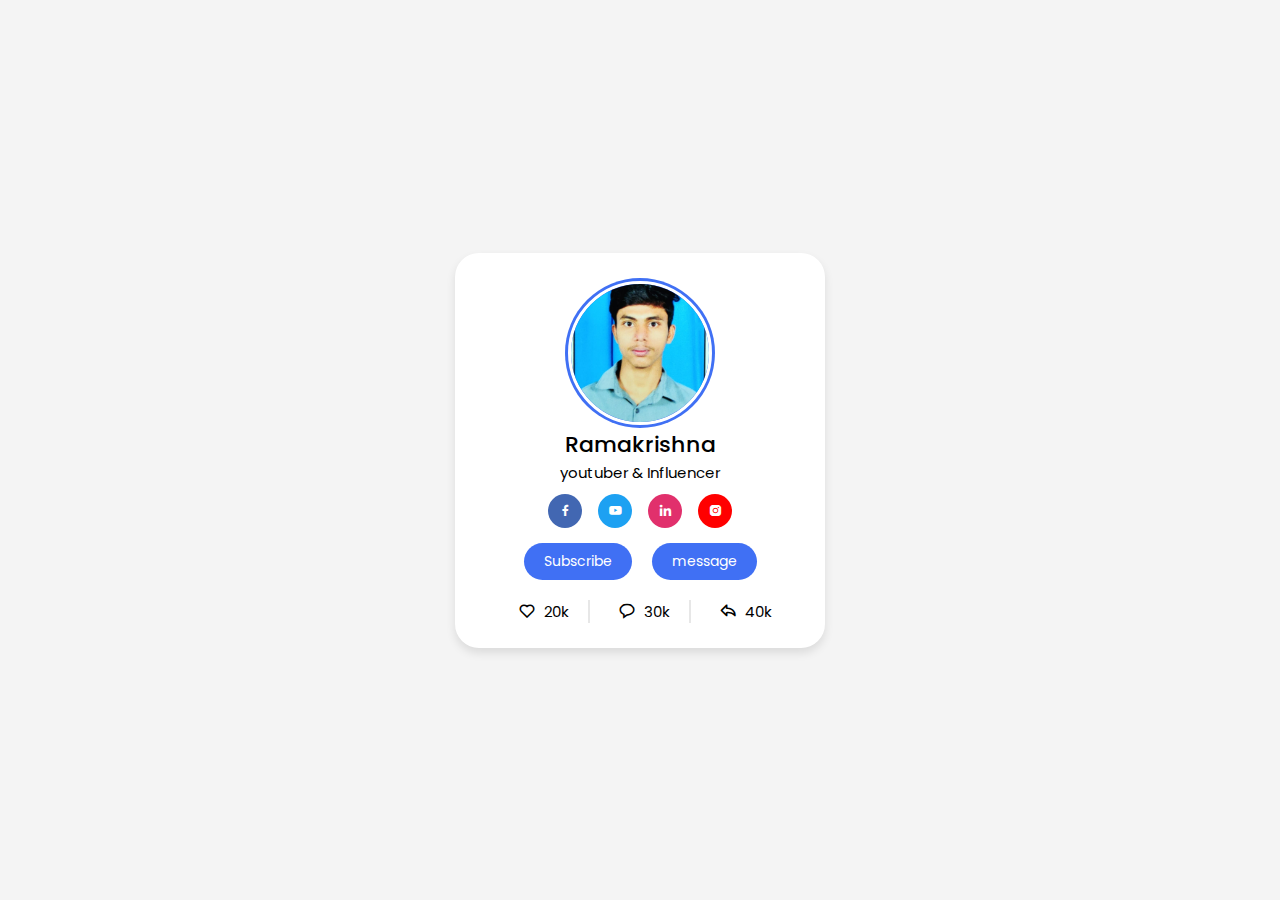
<file: index.html>
<!DOCTYPE html>
<html lang="en">
<head>
    <meta charset="UTF-8">
    <meta name="viewport" content="width=device-width, initial-scale=1.0">
    <title>Document</title>
    <link rel="stylesheet" href="index.css">
    <link href='https://unpkg.com/boxicons@2.1.4/css/boxicons.min.css' rel='stylesheet'>
</head>

<body>

    <div class="profile-card">
        <div class="image">
            <img src="krishna.jpeg" alt="" class="profile-img">
        </div>
        <div class="text-area">
            <span class="name">Ramakrishna</span>
            <span class="job">youtuber & Influencer</span>
        </div>
        <div class="media-tag">
            <a href="#" style="background:#4267b2;" class="link">
                <i class='bx bxl-facebook'></i>
            </a>
            <a href="#" style="background: #1da1f2;" class="link">
                <i class='bx bxl-youtube'></i>
            </a>
            <a href="#" style="background: #e1306c;" class="link">
                <i class='bx bxl-linkedin' ></i>
            </a>
            <a href="#" style="background: #ff0000;" class="link">
                <i class='bx bxl-instagram-alt' ></i>
            </a>
            

        </div>
        <div class="buttons">
            <button class="button">Subscribe</button>
            <button class="button">message</button>


        </div>
        <div class="followers">
            <div class="data">
                <i class='bx bx-heart'></i>
                <span>20k</span>
            </div>
            <div class="data">
                <i class='bx bx-message-rounded' ></i>
                <span>30k</span>
            </div>
            <div class="data">
                <i class='bx bx-share'></i>
                <span>40k</span>
            </div>

        </div>
    </div>

    
</body>
</html>
</file>
<file: index.css>
@import url('https://fonts.googleapis.com/css2?family=Poppins:wght@300;400;500;600&display=swap');
*{
    margin: 0;
    padding: 0;
    box-sizing: border-box;
    font-family: "Poppins", sans-serif;
}
body{
    height: 100vh;
    align-items: center;
    justify-content: center;
    display: flex;
    background-color: #f4f4f4;
}
.profile-card{
    display: flex;
    flex-direction: column;
    align-items: center;
    max-width: 370px;
    width: 100%;
    background-color: #fff;
    box-shadow: 0 5px 10px rgba(0,0, 0, 0.1);
    padding: 25px;
    border-radius: 24px;
}


.image{
    position: relative;
    height: 150px;
    width: 150px;
    border-radius: 50%;
    background-color: #4070f4;
    padding: 3px;
}
.image .profile-img{
    height: 100%;
    width: 100%;
    object-fit: cover;
    border-radius: 50%;
    border: 3px solid #fff;

}
.profile-card .text-area{
    display: flex;
    flex-direction: column;
    align-items: center;
}
.text-area .name{
    font-size: 22px;
    font-weight: 500;

}

.text-area .job{
    font-size: 15px;
    font-weight: 400;
}
.profile-card  .media-tag{
    align-items: center;
    display: flex;
    margin-top: 10px;
}
.media-tag .link{
    height: 34px;
    width: 34px;
    border-radius: 50%;
    margin: 0 8px;
    background-color: #4070f4;
    align-items: center;
    display: flex;
    justify-content: center;
    color: #fff;
    font-size: 15px;
    text-decoration: none;
    
}
.profile-card .buttons{
    align-items: center;
    display: flex;
    margin-top: 15px;
}
.buttons .button{
    color: #fff;
    font-size: 14px;
    font-weight: 400;
    border-radius: 24px;
    margin:0 10px;
    background-color: #4070f4;
    padding: 8px 20px;
    border: none;
    transition: all 0.3s ease-in-out;

}
.buttons .button:hover{
    background-color: antiquewhite;
}
.profile-card .followers{
    align-items: center;
    display: flex;
    margin-top: 20px;
}

.followers .data{
    align-items: center;
    display: flex;
    padding: 0 20px;
    font-size: 15px;
    font-weight: 400;
    border-right:2px solid #e7e7e7 ;
}
.data i{
    font-size: 18px;
    margin: 0 8px;
}
.data:last-child{
    border-right: none;
}
</file>
<file: project1.css>
@import url('https://fonts.googleapis.com/css2?family=Poppins:wght@300;400;500;600&display=swap');
*{
    margin: 0;
    padding: 0;
    box-sizing: border-box;
    font-family: "Poppins", sans-serif;
}
body{
    height: 100vh;
    align-items: center;
    justify-content: center;
    display: flex;
    background-color: #f4f4f4;
}
.profile-card{
    display: flex;
    flex-direction: column;
    align-items: center;
    max-width: 370px;
    width: 100%;
    background-color: #fff;
    box-shadow: 0 5px 10px rgba(0,0, 0, 0.1);
    padding: 25px;
    border-radius: 24px;
}


.image{
    position: relative;
    height: 150px;
    width: 150px;
    border-radius: 50%;
    background-color: #4070f4;
    padding: 3px;
}
.image .profile-img{
    height: 100%;
    width: 100%;
    object-fit: cover;
    border-radius: 50%;
    border: 3px solid #fff;

}
.profile-card .text-area{
    display: flex;
    flex-direction: column;
    align-items: center;
}
.text-area .name{
    font-size: 22px;
    font-weight: 500;

}

.text-area .job{
    font-size: 15px;
    font-weight: 400;
}
.profile-card  .media-tag{
    align-items: center;
    display: flex;
    margin-top: 10px;
}
.media-tag .link{
    height: 34px;
    width: 34px;
    border-radius: 50%;
    margin: 0 8px;
    background-color: #4070f4;
    align-items: center;
    display: flex;
    justify-content: center;
    color: #fff;
    font-size: 15px;
    text-decoration: none;
    
}
.profile-card .buttons{
    align-items: center;
    display: flex;
    margin-top: 15px;
}
.buttons .button{
    color: #fff;
    font-size: 14px;
    font-weight: 400;
    border-radius: 24px;
    margin:0 10px;
    background-color: #4070f4;
    padding: 8px 20px;
    border: none;
    transition: all 0.3s ease-in-out;

}
.buttons .button:hover{
    background-color: antiquewhite;
}
.profile-card .followers{
    align-items: center;
    display: flex;
    margin-top: 20px;
}

.followers .data{
    align-items: center;
    display: flex;
    padding: 0 20px;
    font-size: 15px;
    font-weight: 400;
    border-right:2px solid #e7e7e7 ;
}
.data i{
    font-size: 18px;
    margin: 0 8px;
}
.data:last-child{
    border-right: none;
}
</file>
